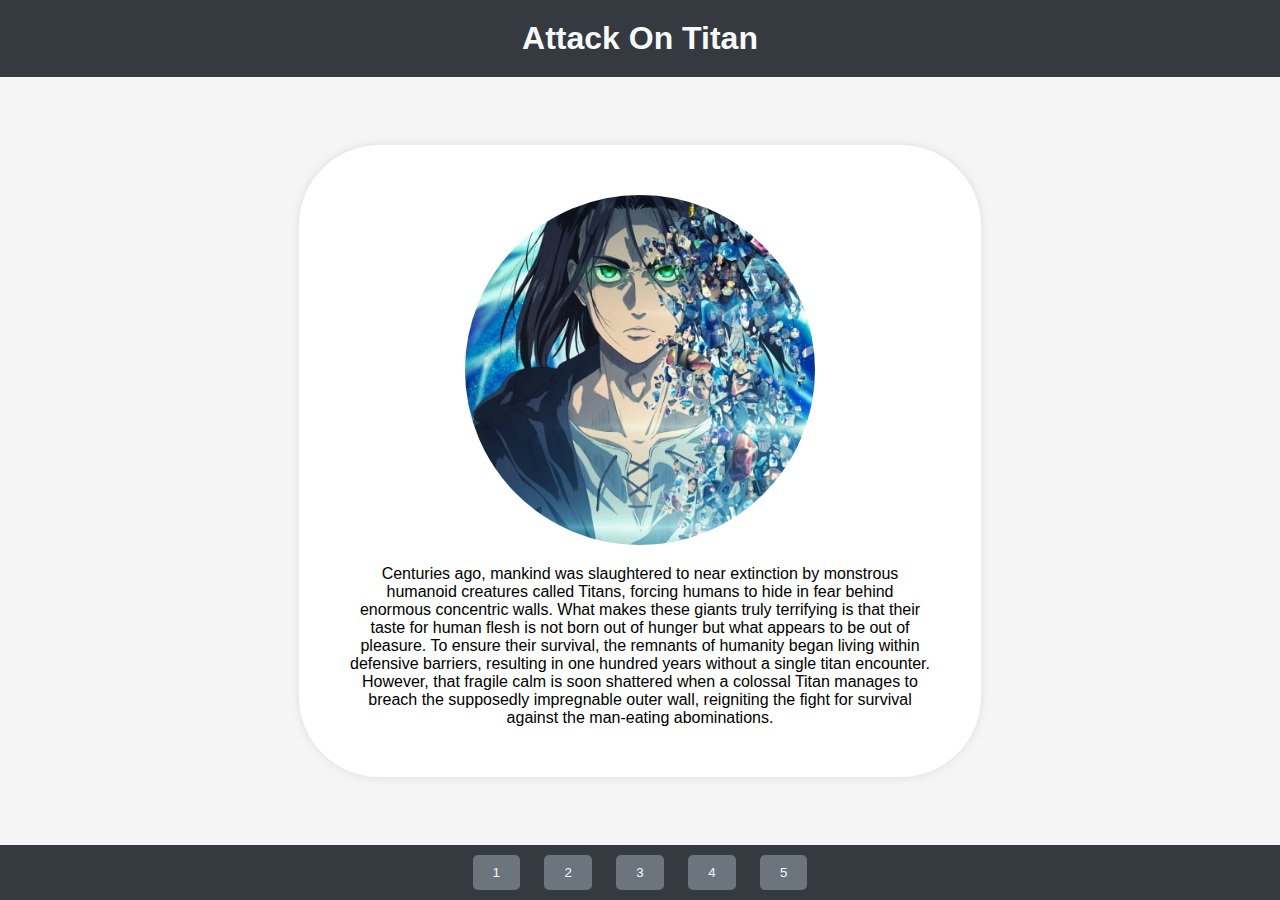
<file: index.html>
<!DOCTYPE html>
<html>
<head>
    <link rel="stylesheet" href="style.css">
    <title>Anime Recommendations</title>
</head>
<body>
    <header>
        <h1>Attack On Titan</h1>
    </header>

    <main>
        <div class="content">
            <div class="image-container">
                <img src="images/aot.jpg" class="image-icon">
            </div>
            <div class="text-content">
                Centuries ago, mankind was slaughtered to near extinction by monstrous humanoid creatures called Titans, forcing humans to hide in fear behind enormous concentric walls. What makes these giants truly terrifying is that their taste for human flesh is not born out of hunger but what appears to be out of pleasure. To ensure their survival, the remnants of humanity began living within defensive barriers, resulting in one hundred years without a single titan encounter. However, that fragile calm is soon shattered when a colossal Titan manages to breach the supposedly impregnable outer wall, reigniting the fight for survival against the man-eating abominations.
            </div>
        </div>
    </main>

    <footer>
        <nav>
            <button class="btn-nav" onclick="location.href='index.html'">1</button>
            <button class="btn-nav" onclick="location.href='page2.html'">2</button>
            <button class="btn-nav" onclick="location.href='page3.html'">3</button>
            <button class="btn-nav" onclick="location.href='page4.html'">4</button>
            <button class="btn-nav" onclick="location.href='page5.html'">5</button>
        </nav>
    </footer>
</body>
</html>
</file>
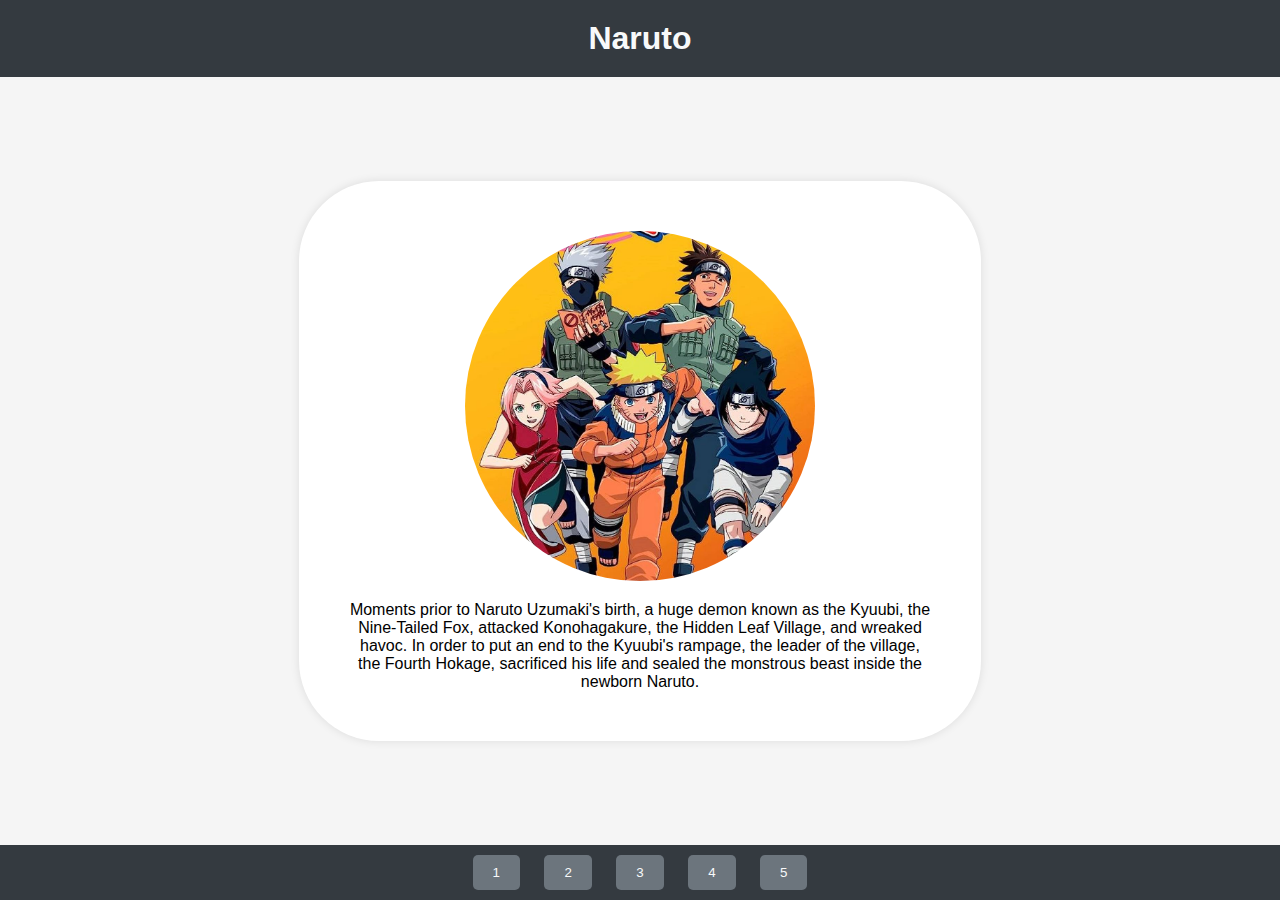
<file: page2.html>
<!DOCTYPE html>
<html>
<head>
    <link rel="stylesheet" href="style.css">
    <title>Anime Recommendations</title>
</head>
<body>
    <header>
        <h1>Naruto</h1>
    </header>

    <main>
        <div class="content">
            <div class="image-container">
                <img src="images/naruto.jpg" class="image-icon">
            </div>
            <div class="text-content">
                Moments prior to Naruto Uzumaki's birth, a huge demon known as the Kyuubi, the Nine-Tailed Fox, attacked Konohagakure, the Hidden Leaf Village, and wreaked havoc. In order to put an end to the Kyuubi's rampage, the leader of the village, the Fourth Hokage, sacrificed his life and sealed the monstrous beast inside the newborn Naruto.
            </div>
        </div>
    </main>

    <footer>
        <nav>
            <button class="btn-nav" onclick="location.href='index.html'">1</button>
            <button class="btn-nav" onclick="location.href='page2.html'">2</button>
            <button class="btn-nav" onclick="location.href='page3.html'">3</button>
            <button class="btn-nav" onclick="location.href='page4.html'">4</button>
            <button class="btn-nav" onclick="location.href='page5.html'">5</button>
        </nav>
    </footer>
</body>
</html>
</file>
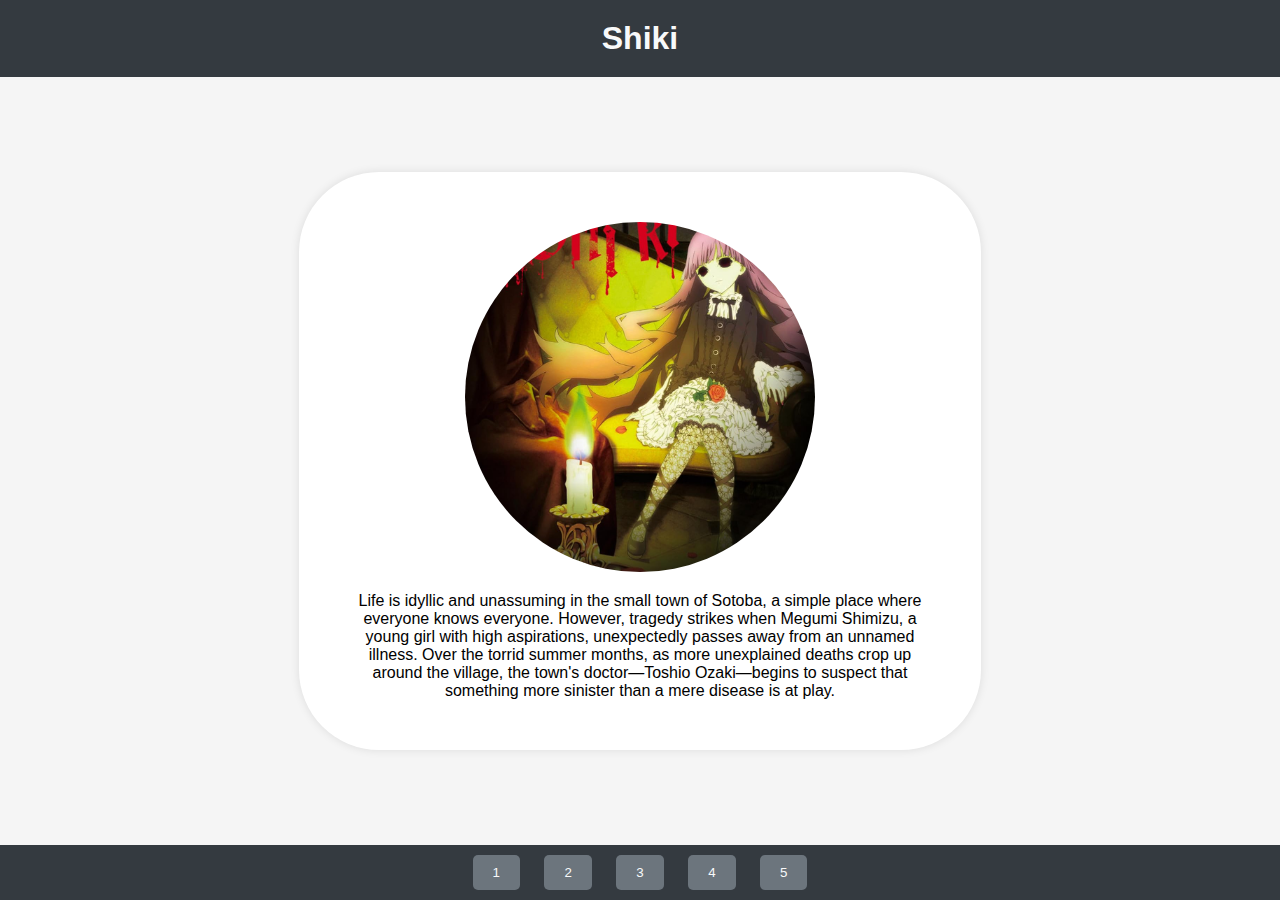
<file: page3.html>
<!DOCTYPE html>
<html>
<head>
    <link rel="stylesheet" href="style.css">
    <title>Anime Recommendations</title>
</head>
<body>
    <header>
        <h1>Shiki</h1>
    </header>

    <main>
        <div class="content">
            <div class="image-container">
                <img src="images/shiki.jpg" class="image-icon">
            </div>
            <div class="text-content">
                Life is idyllic and unassuming in the small town of Sotoba, a simple place where everyone knows everyone. However, tragedy strikes when Megumi Shimizu, a young girl with high aspirations, unexpectedly passes away from an unnamed illness. Over the torrid summer months, as more unexplained deaths crop up around the village, the town's doctor—Toshio Ozaki—begins to suspect that something more sinister than a mere disease is at play.
            </div>
        </div>
    </main>

    <footer>
        <nav>
            <button class="btn-nav" onclick="location.href='index.html'">1</button>
            <button class="btn-nav" onclick="location.href='page2.html'">2</button>
            <button class="btn-nav" onclick="location.href='page3.html'">3</button>
            <button class="btn-nav" onclick="location.href='page4.html'">4</button>
            <button class="btn-nav" onclick="location.href='page5.html'">5</button>
        </nav>
    </footer>
</body>
</html>
</file>
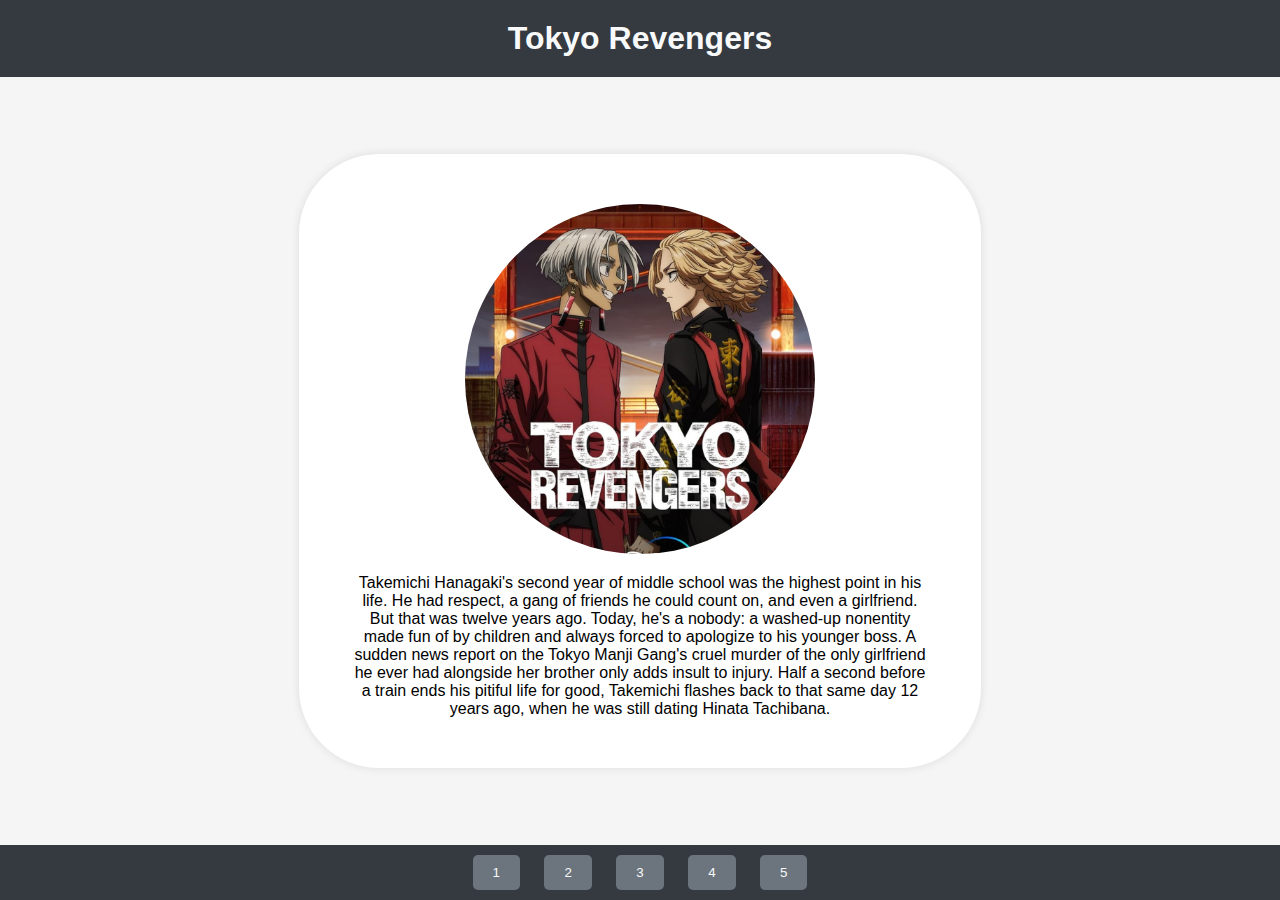
<file: page4.html>
<!DOCTYPE html>
<html>
<head>
    <link rel="stylesheet" href="style.css">
    <title>Anime Recommendations</title>
</head>
<body>
    <header>
        <h1>Tokyo Revengers</h1>
    </header>

    <main>
        <div class="content">
            <div class="image-container">
                <img src="images/tokyo_revengers.jpg" class="image-icon">
            </div>
            <div class="text-content">
                Takemichi Hanagaki's second year of middle school was the highest point in his life. He had respect, a gang of friends he could count on, and even a girlfriend. But that was twelve years ago. Today, he's a nobody: a washed-up nonentity made fun of by children and always forced to apologize to his younger boss. A sudden news report on the Tokyo Manji Gang's cruel murder of the only girlfriend he ever had alongside her brother only adds insult to injury. Half a second before a train ends his pitiful life for good, Takemichi flashes back to that same day 12 years ago, when he was still dating Hinata Tachibana.      
            </div>
        </div>
    </main>

    <footer>
        <nav>
            <button class="btn-nav" onclick="location.href='index.html'">1</button>
            <button class="btn-nav" onclick="location.href='page2.html'">2</button>
            <button class="btn-nav" onclick="location.href='page3.html'">3</button>
            <button class="btn-nav" onclick="location.href='page4.html'">4</button>
            <button class="btn-nav" onclick="location.href='page5.html'">5</button>
        </nav>
    </footer>
</body>
</html>
</file>
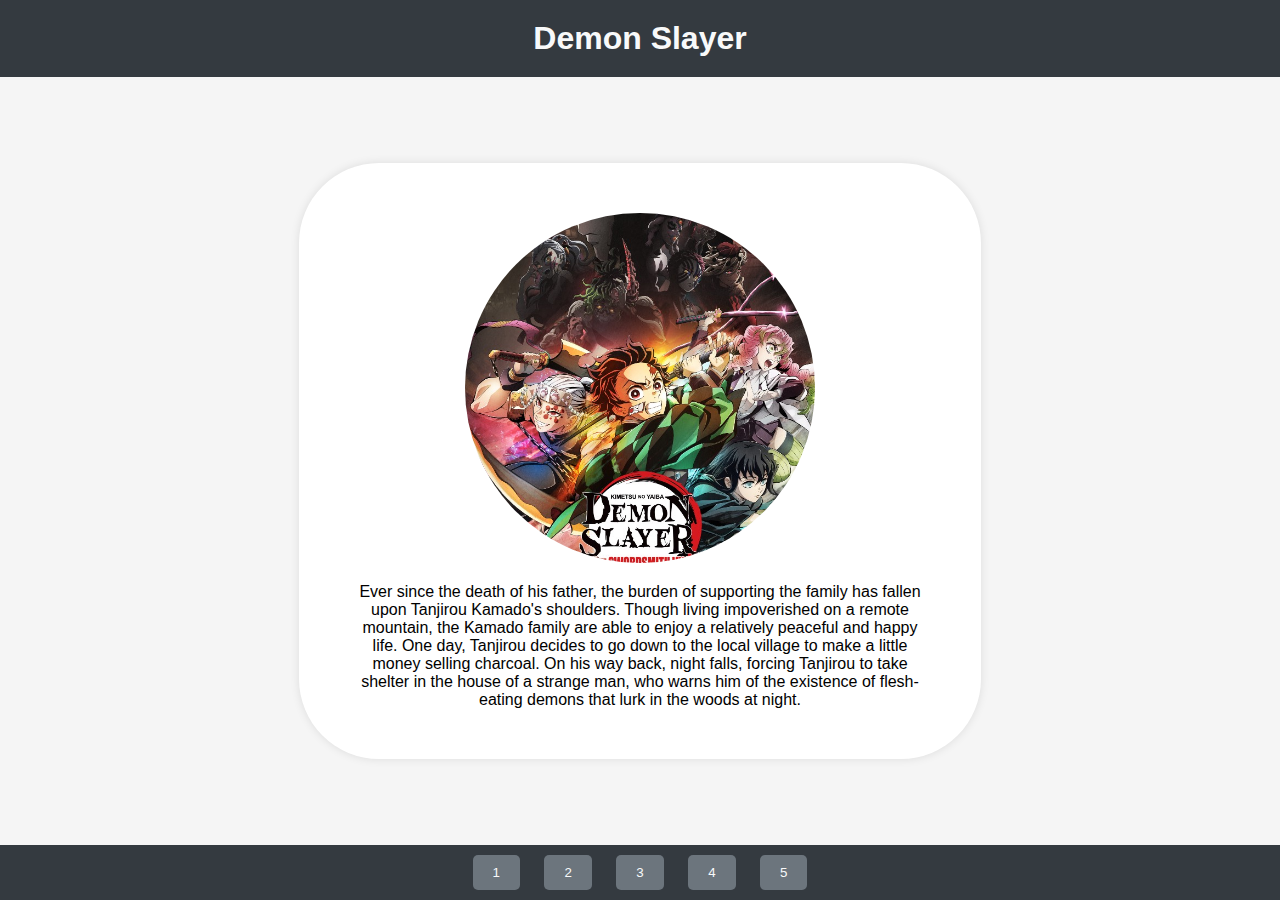
<file: page5.html>
<!DOCTYPE html>
<html>
<head>
    <link rel="stylesheet" href="style.css">
    <title>Anime Recommendations</title>
</head>
<body>
    <header>
        <h1>Demon Slayer</h1>
    </header>

    <main>
        <div class="content">
            <div class="image-container">
                <img src="images/demon_slayer.jpg" class="image-icon">
            </div>
            <div class="text-content">
                Ever since the death of his father, the burden of supporting the family has fallen upon Tanjirou Kamado's shoulders. Though living impoverished on a remote mountain, the Kamado family are able to enjoy a relatively peaceful and happy life. One day, Tanjirou decides to go down to the local village to make a little money selling charcoal. On his way back, night falls, forcing Tanjirou to take shelter in the house of a strange man, who warns him of the existence of flesh-eating demons that lurk in the woods at night.
            </div>
        </div>
    </main>

    <footer>
        <nav>
            <button class="btn-nav" onclick="location.href='index.html'">1</button>
            <button class="btn-nav" onclick="location.href='page2.html'">2</button>
            <button class="btn-nav" onclick="location.href='page3.html'">3</button>
            <button class="btn-nav" onclick="location.href='page4.html'">4</button>
            <button class="btn-nav" onclick="location.href='page5.html'">5</button>
        </nav>
    </footer>
</body>
</html>
</file>
<file: style.css>
* {
    margin: 0;
    padding: 0;
    box-sizing: border-box;
    font-family: Arial, sans-serif;
}

body {
    background-color: #F5F5F5;
    display: flex;
    flex-direction: column;
    min-height: 100vh;
}

header {
    background-color: #343A40;
    padding: 20px 0;
    color: #F8F9FA;
    text-align: center;
}

main {
    flex-grow: 1;
    padding: 20px;
    display: flex;
    justify-content: center;
    align-items: center;
}

.content {
    width: 80%;
    background-color: #FFFFFF;
    padding: 20px;
    border-radius: 10px;
    box-shadow: 0 0 10px rgba(0, 0, 0, 0.05);
    display: flex;
    justify-content: space-between;
}

.image-icon {
    max-width: 500px;
    margin-right: 20px;
}

.text-content {
    flex-grow: 1;
}

footer {
    background-color: #343A40;
    padding: 10px 0;
    color: #F8F9FA;
    text-align: center;
    margin-top: auto;
}

footer nav {
    display: inline-block;
}

.btn-nav {
    background-color: #6C757D;
    color: #F8F9FA;
    border: none;
    padding: 10px 20px;
    margin: 0 10px;
    border-radius: 5px;
    cursor: pointer;
    transition: background-color 0.3s;
}

.btn-nav:hover {
    background-color: #5A6268;
}

.content {
    width: 55%;
    background-color: #FFFFFF;
    padding: 50px;
    border-radius: 80px;
    box-shadow: 0 0 10px rgba(0, 0, 0, 0.1);
    display: flex;
    flex-direction: column;
    align-items: center;
}

.image-container {
    width: 350px;
    height: 350px;
    overflow:hidden;
    border-radius: 50%; 
}

.image-icon {
    width: 100%;
    height: 100%;
    object-fit: cover;
}

.text-content {
    margin-top: 20px;
    text-align: center;
}
</file>
